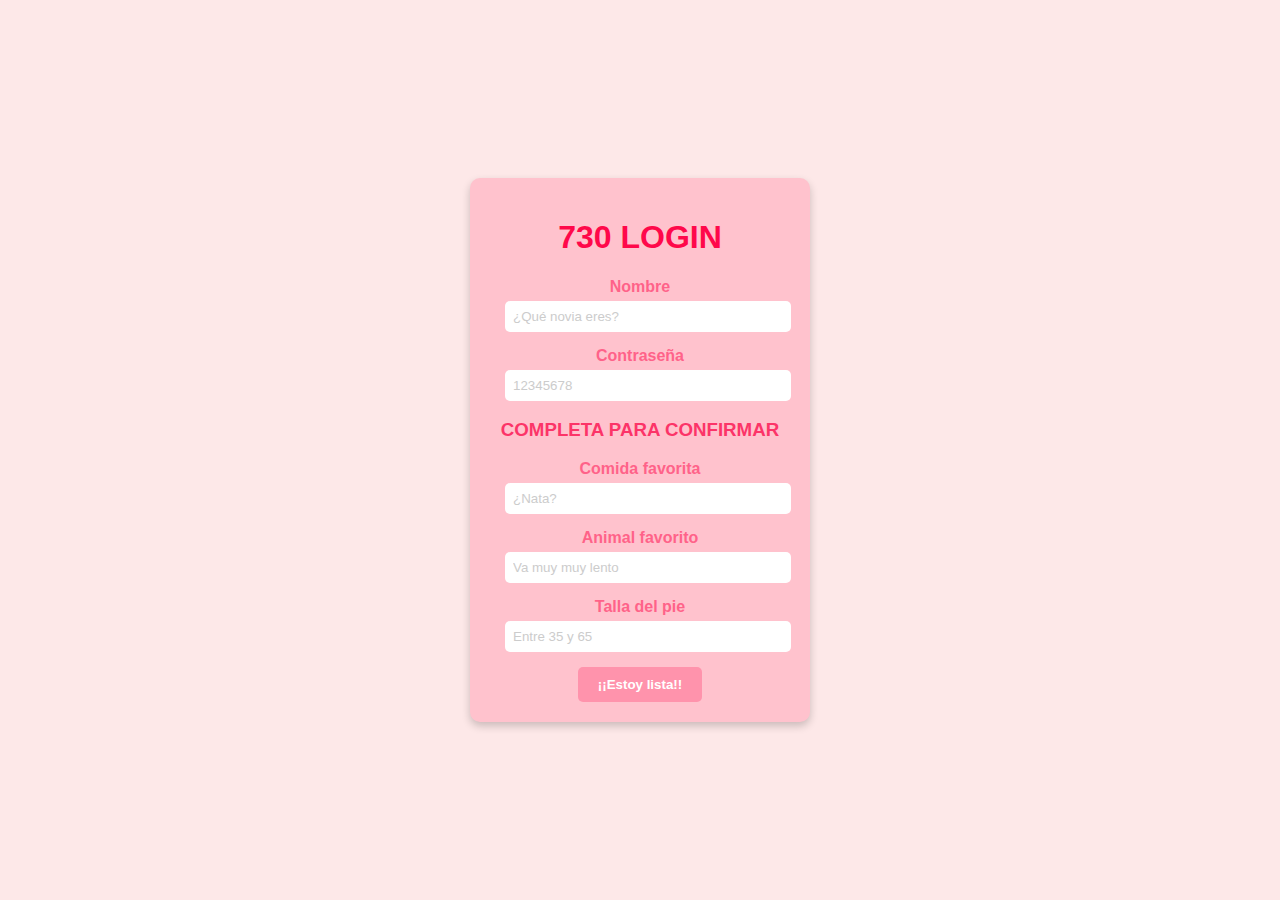
<file: 2years/index.html>
<!DOCTYPE html>
<html lang="en">
<head>
  <link rel="icon" href="icon.png">
  <meta charset="UTF-8">
  <meta name="viewport" content="width=device-width, initial-scale=1.0">
  <title>730</title>
  <link rel="stylesheet" href="style.css">
</head>
<body>
  <div class="login-container">
    <h1>730 LOGIN</h1>
    <form>
      <div class="input-group">
        <label for="username">Nombre</label>
        <input type="text" id="username" name="username" placeholder="¿Qué novia eres?">
      </div>
      <div class="input-group">
        <label for="password">Contraseña</label>
        <input type="password" id="password" name="password" placeholder="12345678">
      </div>
    </form>
    <h3>COMPLETA PARA CONFIRMAR</h3>
    <form>
      <div class="input-group">
        <label for="food">Comida favorita</label>
        <input type="text" id="food" name="username" placeholder="¿Nata?">
      </div>
      <div class="input-group">
        <label for="food">Animal favorito</label>
        <input type="text" id="food" name="username" placeholder="Va muy muy lento">
      </div>
      <div class="input-group">
        <label for="food">Talla del pie</label>
        <input type="text" id="food" name="username" placeholder="Entre 35 y 65">
      </div>
      <button type="submit" class="login-button"><a class="link" href="https://www.instagram.com/historyof2souls/">¡¡Estoy lista!!</a></button>
    </form>
  </div>
</body>
</html>
</file>
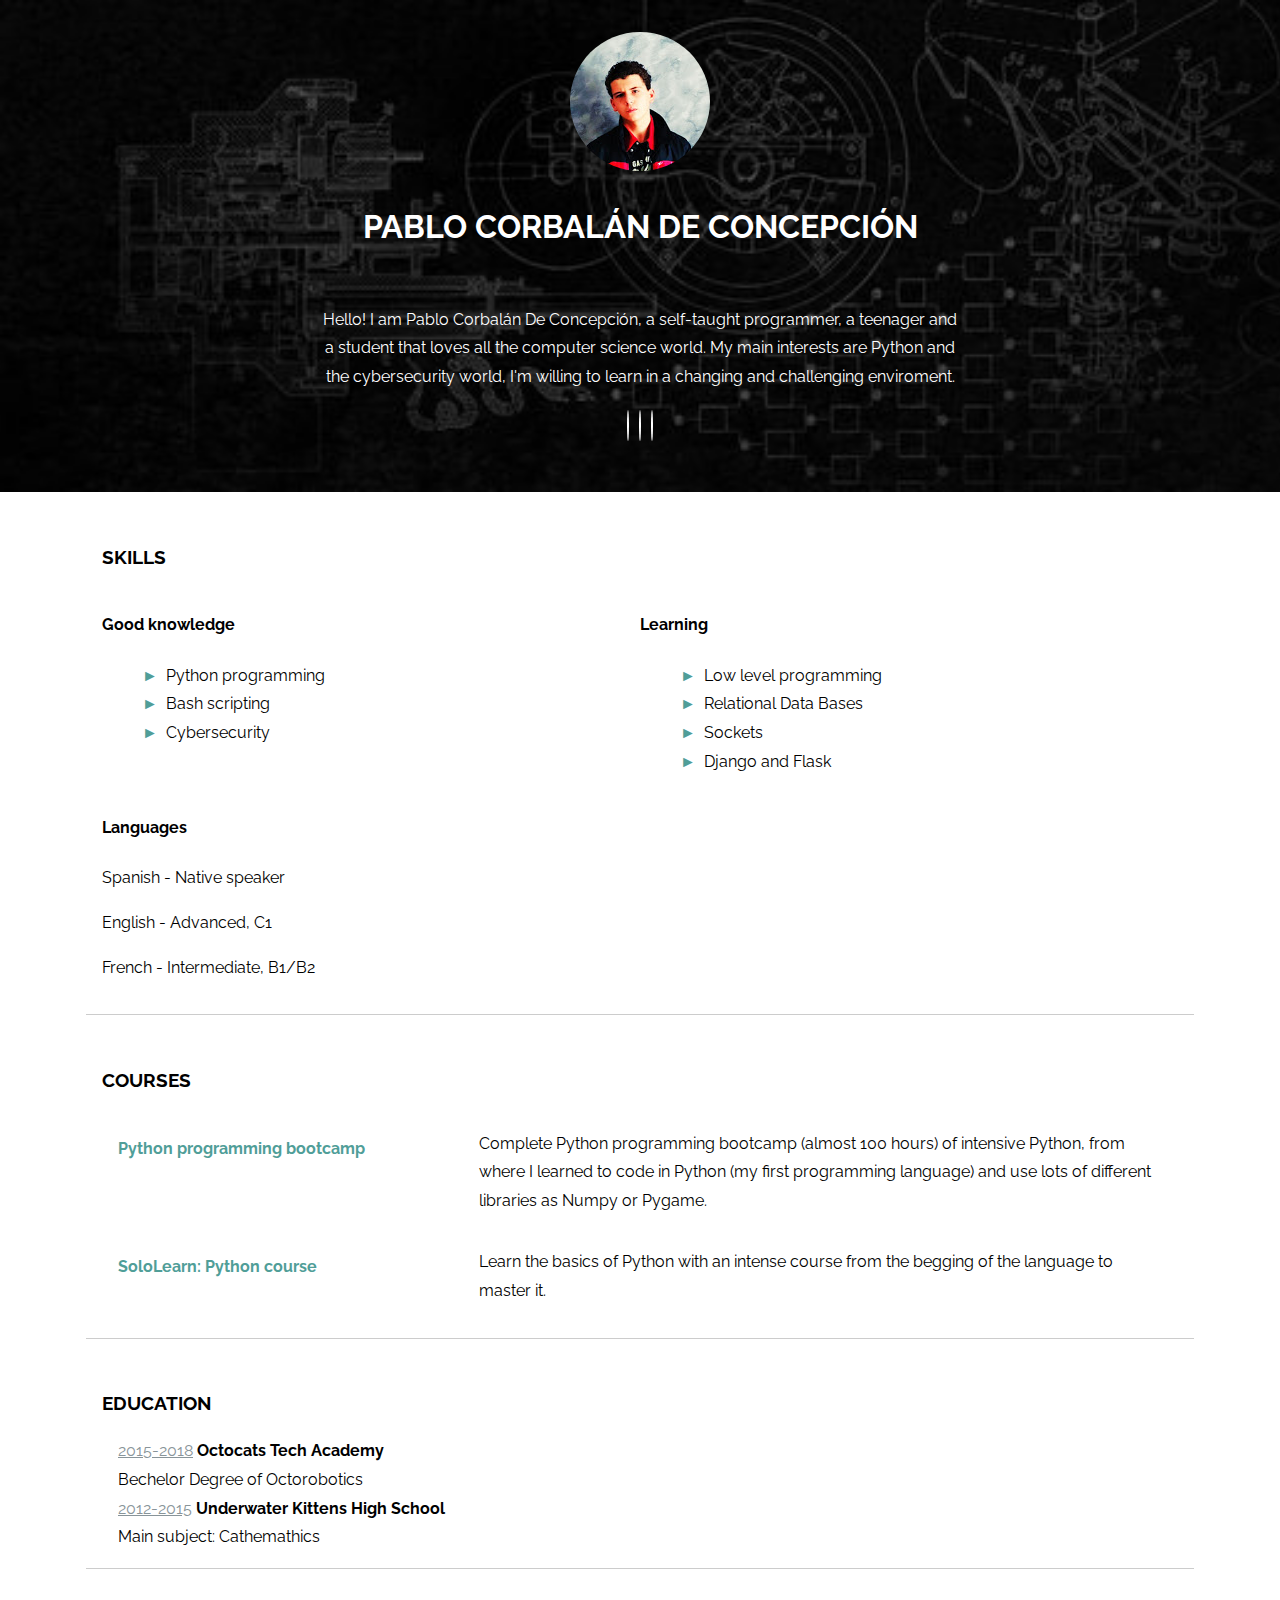
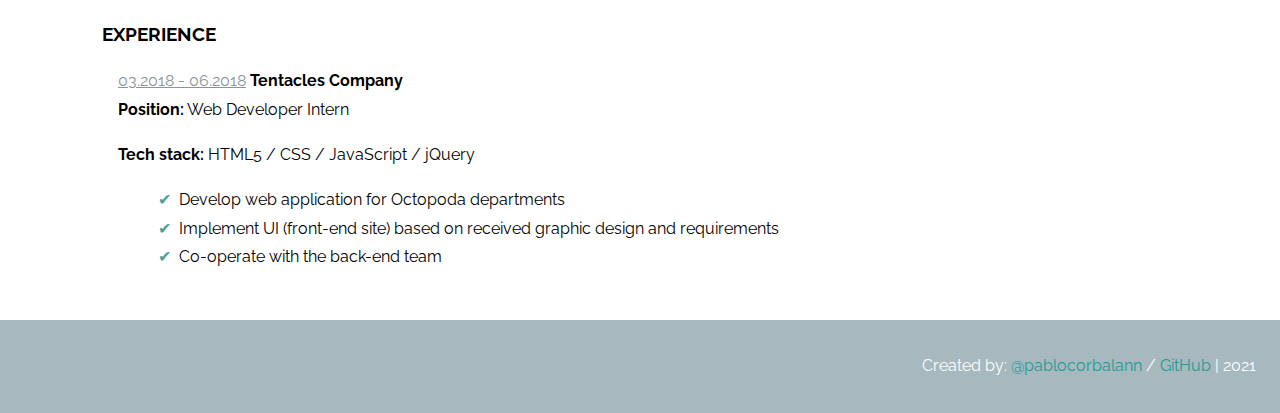
<file: cv/index.html>
<!DOCTYPE html>
<html lang="en">
<head>
  <!-- seo and meta tags -->
  <meta charset="UTF-8">
  <title>CV · Pablo Corbalán De Concepción</title>
  <meta name="description" content="
I'm Pablo Corbalán De Concepción, a student and self-taught programmer.

In this page you can find my small (but growing) curriculum vitae, it's a digital curriculum created using html, css and java script.

https://pablocorbalann.github.io
  ">
  <meta name="author" content="Pablo Corbalán De Concepción">
  <!-- icon of the page -->
  <link rel="icon" href="../tree/assets/icon.png">
  <meta name="viewport" content="width=device-width, initial-scale=1">
  <!-- imported css for the page -->
  <link rel="stylesheet" href="https://use.fontawesome.com/releases/v5.0.13/css/all.css" integrity="sha384-DNOHZ68U8hZfKXOrtjWvjxusGo9WQnrNx2sqG0tfsghAvtVlRW3tvkXWZh58N9jp" crossorigin="anonymous">
  <!-- end of the seo tags, and add custom css files -->
  <link rel="stylesheet" href="style.css">
</head>
<!-- start of the body of the page -->
<body>
  <!-- small header of the page -->
  <header>
    <div>
      <img src="../tree/assets/profile.jpeg" />
    </div>
    <h1>Pablo Corbalán De Concepción</h1>
    <section>
      <p>Hello! I am Pablo Corbalán De Concepción, a self-taught programmer, a teenager and a student that loves all the computer science world. My main interests are Python and the cybersecurity world, I'm willing to learn in a changing and challenging enviroment.</p>
      <!-- add the links of my social media -->
      <a href="https://www.twitter.com/pablocorbalann" target="_blank">
        <i class="fab fa-twitter"></i>
      </a>
      <a href="https://github.com/pablocorbalann" target="_blank">
        <i class="fab fa-github-alt"></i>
      </a>
      <a href="https://www.instagram.com/pablocorbalann" target="_blank">
        <i class="fab fa-instagram"></i>
      </a>
    </section>
  </header>
  <!-- end of the header -->
  <main>
    <!-- now we have to add some sections for the different things -->
    <section>
      <h3>Skills</h3>
      <div class='skills'>
        <div class='column'>
          <h4>Good knowledge</h4>
          <ul>
            <li>Python programming</li>
            <li>Bash scripting</li>
            <li>Cybersecurity</li>
          </ul>
        </div>
        <div class='column'>
          <h4>Learning</h4>
          <ul>
            <li>Low level programming</li>
            <li>Relational Data Bases</li>
            <li>Sockets</li>
            <li>Django and Flask</li>
          </ul>
        </div>
        <div>
          <h4>Languages</h4>
          <p>Spanish - Native speaker</p>
          <p>English - Advanced, C1</p>
          <p>French  - Intermediate, B1/B2</p>
        </div>
      </div>
    </section>
    
    <section>
      <h3>Courses</h3>
      <article class='course'>
        <div class='title'>
          <h4>Python programming bootcamp</h4>
        </div>
        <div class="descrition">
          <p>Complete Python programming bootcamp (almost 100 hours) of intensive Python, from where I learned to code in Python (my first programming language) and use lots of different libraries as Numpy or Pygame.</p>
        </div>
      </article>
      <article class='course'>
        <div class='title'>
          <h4>SoloLearn: Python course</h4>
        </div>
        <div class="descrition">
          <p>Learn the basics of Python with an intense course from the begging of the language to master it.</p>
        </div>
      </article>
      </article>
    </section>

    <section>
      <h3>Education</h3>
      <article>
        <div class='school'>
          <span>2015-2018</span> <strong>Octocats tech academy</strong>
        </div>
        <div class="descrition">
          Bechelor Degree of Octorobotics
        </div>
      </article>
      <article>
        <div class='school'>
          <span>2012-2015</span> <strong>Underwater kittens high school</strong>
        </div>
        <div>
          Main subject: Cathemathics
        </div>
      </article>
    </section>
    <section>
      <h3>Experience</h3>
      <article>
        <div class='job-title'>
          <span>03.2018 - 06.2018</span> <strong>Tentacles Company</strong><br> <strong>Position:</strong> Web developer Intern
        </div>
        <div>
          <p><strong>Tech stack:</strong> HTML5 / CSS / JavaScript / jQuery</p>
          <ul class="job-description">
            <li>Develop web application for Octopoda departments</li>
            <li>Implement UI (front-end site) based on received graphic design and requirements</li>
            <li>Co-operate with the back-end team </li>
          </ul>
        </div>
      </article>
    </section>
  </main>
  <footer>
    <p>Created by: <a href="https://pablocorbalann.github.io">@pablocorbalann</a>  / <a href="httsp://github.com/pablocorbalann">GitHub</a> | 2021 </p>
  </footer>
</body>
</html>
</file>
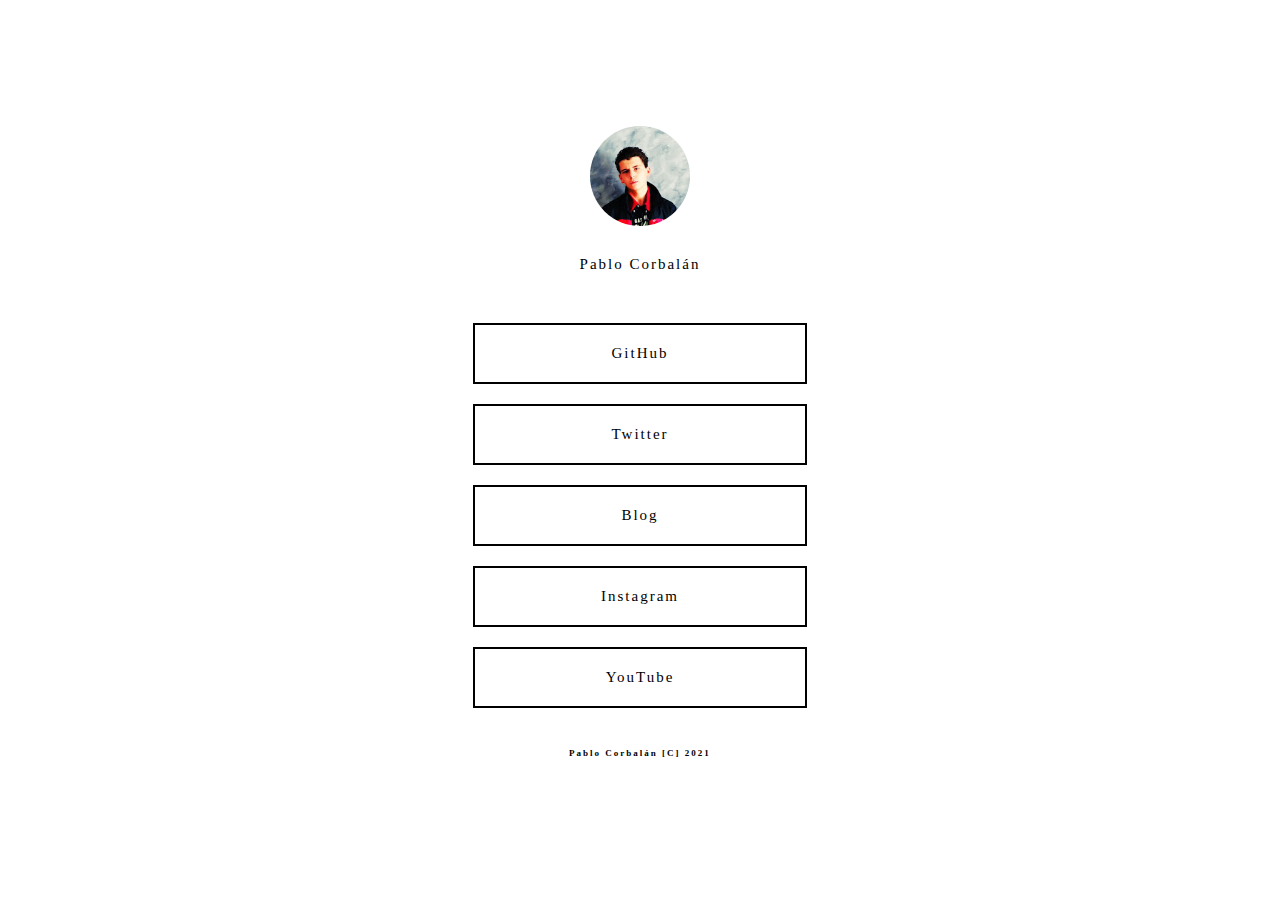
<file: tree/index.html>
<!DOCTYPE html>
<html lang="en">
<head>
<!-- start of the head of the webpage --> 
  <link rel="icon" href="assets/icon.png">
  <!-- meta and seo tags of the page -->
  <title>Pablo Corbalan - @pablocorbalann</title>
  <meta charset="UTF-8">
  <meta name="viewport" content="width=device-width, initial-scale=1.0">
  <meta name="description" content="
I'm Pablo Corbalán De Concepción, a student and a self-taught programmer.

I've been in the field for arround 3 years, and I've gained a lot of experience by working for real life startups, specially for SMEs. I love the cybersecurity world and everything related with scripting or automatization.

My main programming language is Python although I can also code in Golang, C and Bash.
  ">
  <meta name="author" content="Pablo Corbalán De Concepción">
  <meta name="copyright" content="C 2021 [Pablo Corbalán De Concepción]">
  <!-- custom and imported css for the page -->
  <link rel="stylesheet" href="style.css">
<!-- end of the head of the webpage -->
</head>
<body>
<!-- start of the body of the webpage-->
  <!-- the section used for displaying the profile picture -->
  <section class="profile-picture hide">
    <img class="profile-picture-img" src="assets/profile.jpeg" alt="profile picture">
  </section>
  <!-- the section used for displaying the profile name -->
  <section class="profile-name">
    <div class="name">Pablo Corbalán</div>
  </section>
  <!-- the section used for displaying all the links -->
  <section class="links" id="links">
    <a class="link" href="https://github.com/pablocorbalann">GitHub</a>
    <a class="link" href="https://twitter.com/pablocorbalann">Twitter</a>
    <a class="link" href="https://pablocorbalann.medium.com">Blog</a>
    <a class="link" href="https://instagram.com/pablocorbalann">Instagram</a>
    <a class="link" href="https://www.youtube.com/channel/UCYawvF7GUx2eo2QUbtfdtAg">YouTube</a>
  </section>
  <!-- the section used for displaying the bottom text of the page -->
  <section class="bottom-text">
    <div class="bottom-text-div">Pablo Corbalán [C] 2021</div>
  </section>
  <!-- custom java script scripts -->
<!-- end of the body of the webpage -->
<body>
</html>
</file>
<file: 2years/style.css>
body {
  margin: 0;
  padding: 0;
  font-family: Arial, sans-serif;
  background-color: #fde8e8;
  display: flex;
  justify-content: center;
  align-items: center;
  min-height: 100vh;
}

a {
  color: #fff;
  text-decoration: none;
}

.login-container {
  background-color: #ffc2cd;
  border-radius: 10px;
  box-shadow: 0 4px 8px rgba(0, 0, 0, 0.2);
  padding: 20px;
  text-align: center;
  width: 300px;
  max-width: 90%;
  margin: 0 auto;
}

.login-container h1 {
  color: #ff084a;
}

.login-container h3 {
  color: #fc3468;
}

.input-group {
  margin: 15px 0;
  padding: 0 15px;
}

.input-group label {
  font-weight: bold;
  margin-bottom: 5px;
  color: #ff6289;
  display: block;
}

.input-group input {
  width: 100%;
  padding: 8px;
  border: none;
  border-radius: 5px;
}

/* Adjust padding for the password input */
.input-group input[type="password"] {
  padding: 8px; /* Keep the same padding as other inputs */
}

.input-group input::placeholder {
  color: #ccc;
}

.login-button {
  background-color: #ff93ac;
  color: white;
  border: none;
  border-radius: 5px;
  padding: 10px 20px;
  cursor: pointer;
  font-weight: bold;
}

.login-button:hover {
  background-color: #ff93ac;
}
</file>
<file: cv/style.css>
@import url('https://fonts.googleapis.com/css?family=Raleway');

body {
  margin: 0;
  font-family: 'Raleway';
  font-size: 16px;
  line-height: 1.8em;
}

a {
  color: #1C9C94;
  text-decoration: none;
}

a:hover {
  opacity: 0.5;
}

article {
  padding:0 1em;
}

section{
  margin: 1em;
  padding: 1em;
}

header, main, footer {
  margin: 0 auto;
}

header {
  padding: 2em;
  text-align: center;
  background-image: url('./img/bg.jpeg');
  background-size: cover;
  background-position: fixed;
  color: white;
}

header section {
  margin: 0 auto;
  max-width: 640px;
}

header img {
  border-radius: 50%;
  max-width: 150px;
}

h1 {
  text-transform: uppercase;
  margin: 1em 0;
}

h3 {
  text-transform: uppercase;
}

h3, h4 {
  font-weight: bold;
}

main {
  max-width: 1140px;
}

main section:not(:last-child) {
  border-bottom: 1px solid #ccc;
}

.fab {
  border: 1px solid white;
  border-radius: 50%;
  font-size: 1.5em;
  width: 1.5em;
  height: 1.5em;
  line-height: 1.5em;
  margin: 5px;
  text-align: center;
}

a .fab {
  color: white;
}

.course, .skills {
  display: -ms-flexbox;
  display: flex;
  -ms-flex-wrap: wrap;
  flex-wrap: wrap;
}

.course .title {
  color: #509e98;
  -ms-flex: 0 0 33.3%;
  flex: 0 0 33.3%;
  max-width: 33%;
}

.course .descrition {
  -ms-flex: 0 0 66.6%;
  flex: 0 0 66.6%;
  max-width: 66.6%;
}

.course .descrition p {
  padding-left: 1em;
}

.skills .column {
  -ms-flex: 0 0 50%%;
  flex: 0 0 50%;
  max-width: 50%;
}

.skills .column ul, ul.job-description {
  list-style-type: none;
}

.skills .column ul > li:before {
  content: "►";
  padding-right: 0.5em;
  color: #509e98;
}

.school, .job-title {
  text-transform: capitalize;
}

.school span, .job-title span {
  color: #889499;
  text-decoration: underline;
}

ul.job-description li:before{
  content: "✔";
  padding-right: 0.5em;
  color: #509e98;
}

footer {
 padding: 1em 1.5em;
 background: #A7B8BF;
 color: white;
 text-align: right;
}

@media only screen and (max-width: 768px) {
  .course {
    display: block;
  }

  .course .title, .course .descrition {
    max-width: 100%;
  }
}

@media only screen and (max-width: 576px) {
  .skills {
    display: block;
  }

  .skills .column {
    max-width: 100%;
  }

  footer {
    text-align: center;
  }
}
</file>
<file: tree/style.css>
/*
 * This file is part of: github.com/pablocorbalann/pabloccorbalann.github.io
 *
 * It's the main (and single) CSS style sheet of the tree/ subdirectory (you
 * can check the web at: https://pablocorbalann.github.io/tree). The purpose 
 * of this css is to style the index.html file for displaying a "tree" of links
 * in the website.
 *
 * Created by Pablo Corbalán De Concepción: @pablocorbalann
 *
 * For more information, please read the README.md file (located in the tree/ 
 * subdirectory [tree/README.md])
 */

/* variables for the theme */
:root {
  /* general configuration */
  --bg-color: #fff;
  --font-color: #000;

  /* document configuration */
  --document-default-fonts: 'Open Sans', sans-serif;
  --document-text-align: center;
  --document-letter-spacing: 2px;
  
  /* profile picture configuration */
  --profile-picture-radius: 50%;

  /* links configuration */
  --link-transition-time: 1s;
  --link-hover-color: var(--bg-color);
  --link-hover-bg: var(--font-color);
  --link-border-color: var(--font-color);
  --link-border-size: 1px;
  --link-border-style: solid;
  --link-border-width: 2px;
  --link-border-radius: 0%;

  /* links for the bottom text configuration */
  --bottom-text-font-weight: bold;
}



/* general styles for html tags in the page */
body {
  background: var(--bg-color);
  color: var(--font-color)
  font-family: var(--document-default-fonts) !important;
  font-size: 15px;
  letter-spacing: var(--document-letter-spacing);
}

img {
  border-radius: var(--profile-picture-radius);
}

a {
  text-decoration: none !important;
  color: var(--font-color);
  transition: color var(--link-transition-time);
}

a:hover {
  color: var(--link-hover-color);
  background: var(--link-hover-bg);
}



/* style for the profile picture */
.profile-picture-img {
  display: block;
  margin-left: auto;
  margin-right: auto;
  margin-top: 10%;
  height: auto;
  max-width: 100px;
}




/* style for the profile name */
.name {
  text-align: var(--document-text-align);
  padding: 30px;
  background-color: var(--bg-color);
  color: var(--font-color);
}




/* style for the links of the application */
.link {
  text-align: var(--document-text-align);
  margin-top: 20px;
  padding: 20px; 
  border: var(--link-border-size) var(--link-border-style) var(--link-border-color);
  border-width: var(--link-border-width);
  border-radius: var(--link-border-radius);
  width: 290px;
  display: block; 
  margin-left: auto;
  margin-right: auto;
}




/* style for the footer */
.bottom-text-div {
  text-align: var(--document-text-align);
  margin-top: 40px;
  font-size: 9px;
  font-weight: var(--bottom-text-font-weight);
  background-color: var(--bg-color);
  color: var(--font-color);
}



/* media queries */
@media only screen and (max-width:270) {
  /* hide some of the contents if the screen is super small */
  .hide {
    display: none !important;
  }
}
/*
 * End of the css file. Created by Pablo Corbalán De Conepciñón.
 * Please, check out the site if you are interested:
 * htts://pablocorbalann.github.io/tree
 * And remember to give us a star on the github repo!
 */
</file>
